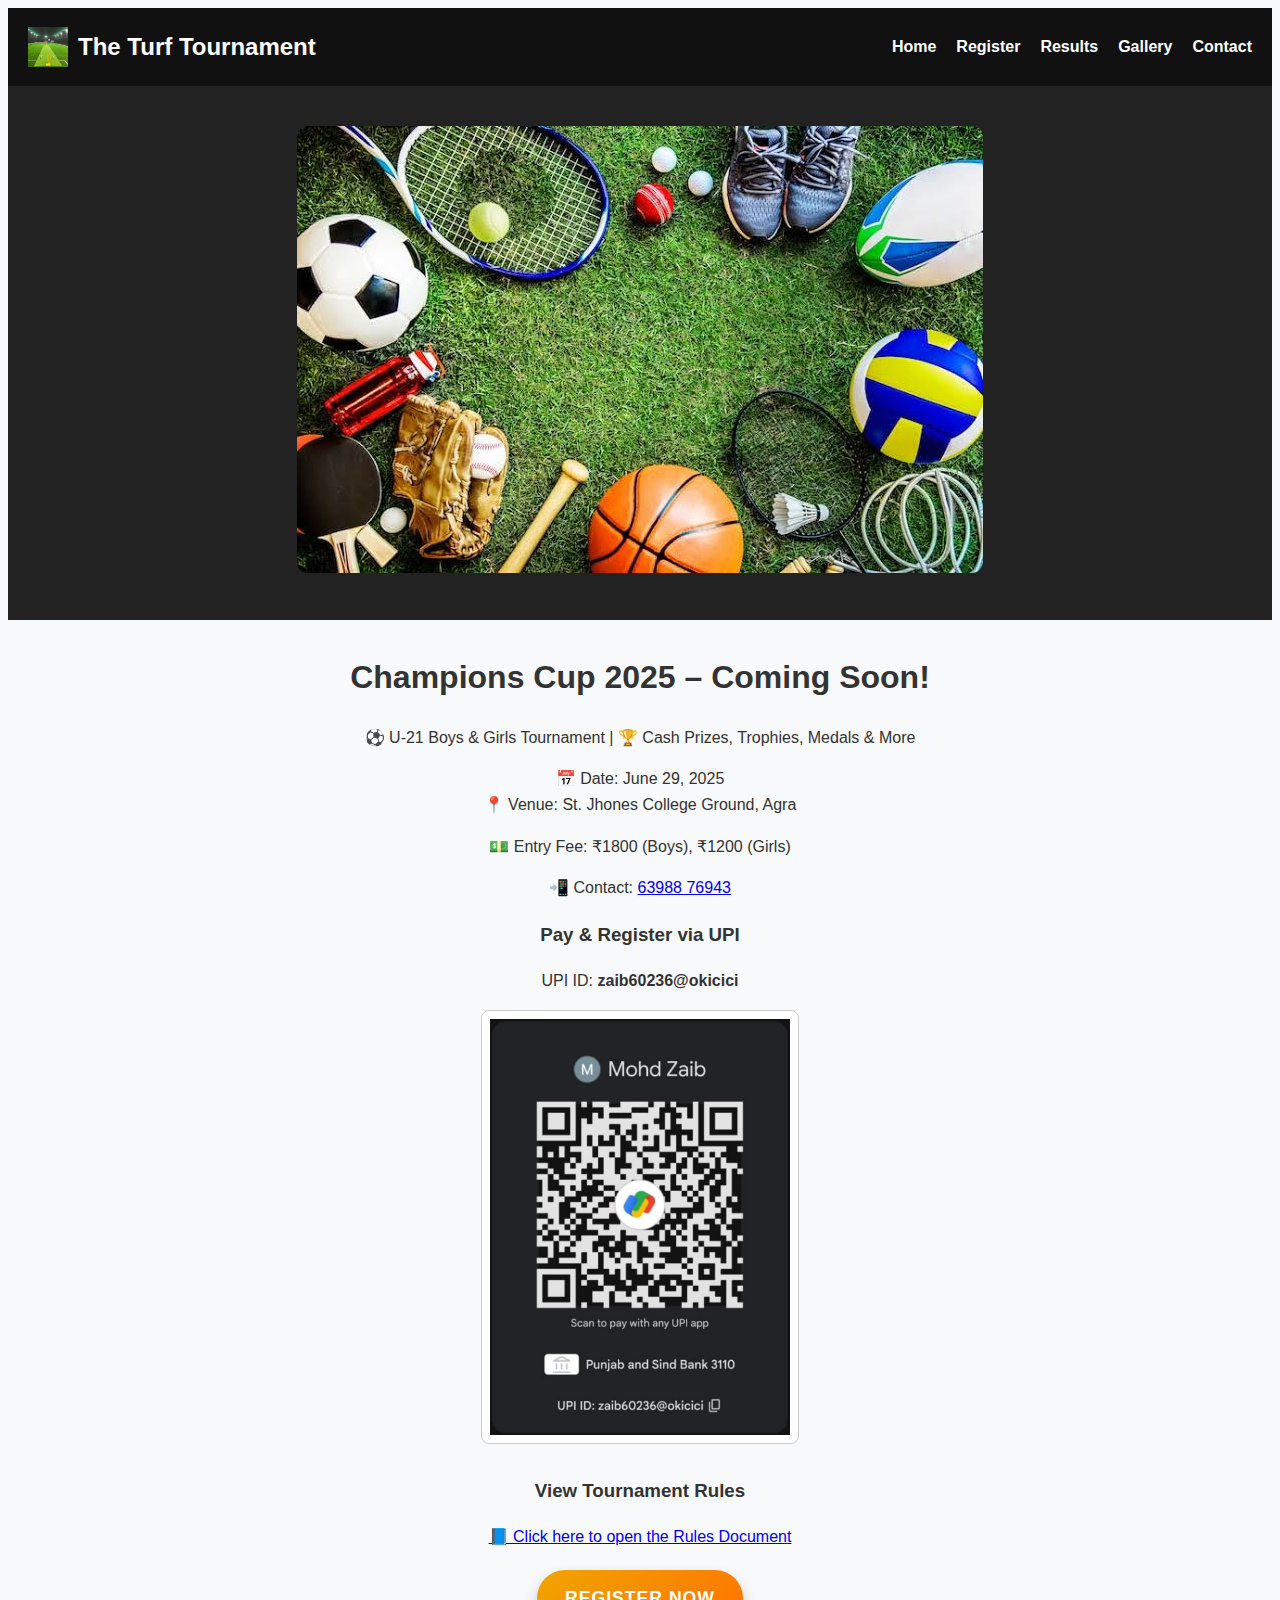
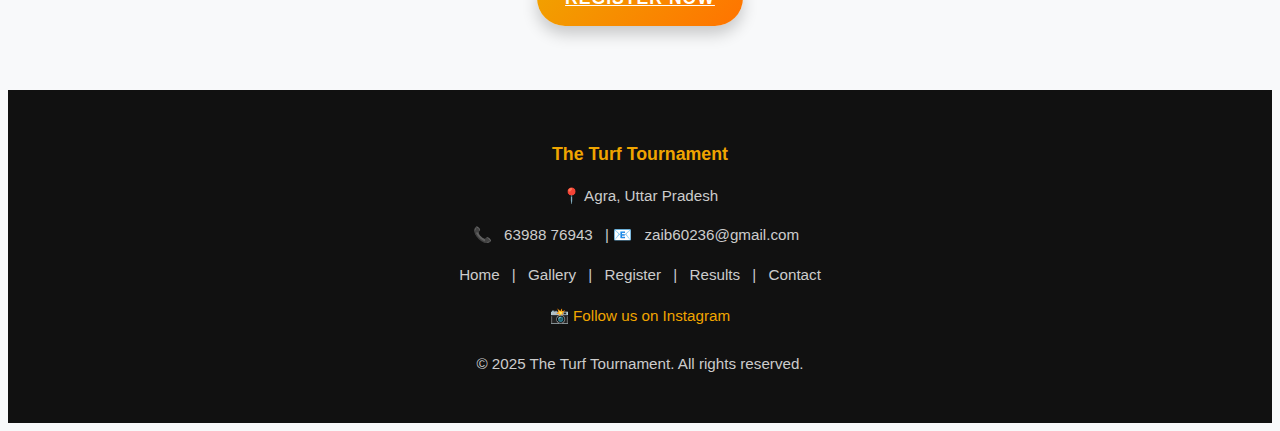
<file: index.html>
<!DOCTYPE html>
<html lang="en">
<head>
  <meta charset="UTF-8" />
  <meta name="viewport" content="width=device-width, initial-scale=1.0"/>
  <title>The Turf Tournament</title>
  <link rel="stylesheet" href="style.css" />
</head>
<body>
  <!-- Header -->
  <header>
    <div class="logo">
      <img src="assets/logo.jpg" alt="Logo" />
      <span>The Turf Tournament</span>
    </div>
    <nav>
      <ul>
        <li><a href="index.html">Home</a></li>
        <li><a href="register.html">Register</a></li>
        <li><a href="results.html">Results</a></li>
        <li><a href="gallery.html">Gallery</a></li>
        <li><a href="contact.html">Contact</a></li>
      </ul>
    </nav>
  </header>

  <!-- Hero Image -->
  <section class="hero">
    <img src="assets/hero.jpg" alt="Tournament Banner" />
  </section>

  <!-- Main Content -->
  <main class="home">
    <h1>Champions Cup 2025 – Coming Soon!</h1>
    <p>⚽ U-21 Boys & Girls Tournament | 🏆 Cash Prizes, Trophies, Medals & More</p>
    <p>📅 Date: June 29, 2025<br>📍 Venue: St. Jhones College Ground, Agra</p>
    <p>💵 Entry Fee: ₹1800 (Boys), ₹1200 (Girls)</p>
    <p>📲 Contact: <a href="tel:6398876943">63988 76943</a></p>

    <!-- QR Section -->
    <div>
      <h3>Pay & Register via UPI</h3>
      <p>UPI ID: <strong>zaib60236@okicici</strong></p>
      <img src="assets/registration_qr.jpg" alt="UPI QR Code">
    </div>

    <!-- Rules Document -->
    <div style="margin-top: 2rem;">
  <h3>View Tournament Rules</h3>
  <a href="https://docs.google.com/document/d/1zvY1k4G-Qn6AjVnIL-GJ4rdXtSx7MEQgfDjCD98k9gQ/edit?usp=drivesdk" target="_blank">
    📘 Click here to open the Rules Document
  </a>
    </div>

    <!-- Register Button -->
    <a href="https://forms.gle/m45ZfDXyfZVNHvxv9" target="_blank" class="register-button">Register Now</a>
  </main>

  <!-- Footer -->
  <footer>
    <div>
      <h3 style="color: #f0a500; margin-bottom: 0.5rem;">The Turf Tournament</h3>
      <p>📍 Agra, Uttar Pradesh</p>
      <p>📞 <a href="tel:6398876943">63988 76943</a> |
         📧 <a href="mailto:zaib60236@gmail.com">zaib60236@gmail.com</a></p>

      <div style="margin: 1rem 0;">
        <a href="index.html">Home</a> |
        <a href="gallery.html">Gallery</a> |
        <a href="register.html">Register</a> |
        <a href="results.html">Results</a> |
        <a href="contact.html">Contact</a>
      </div>

      <div style="margin-top: 1rem;">
        <a href="https://instagram.com/the_turf_tournament" target="_blank" style="color: #f0a500;">
          📸 Follow us on Instagram
        </a>
      </div>

      <p style="margin-top: 1.5rem;">&copy; 2025 The Turf Tournament. All rights reserved.</p>
    </div>
  </footer>
</body>
</html>
</file>
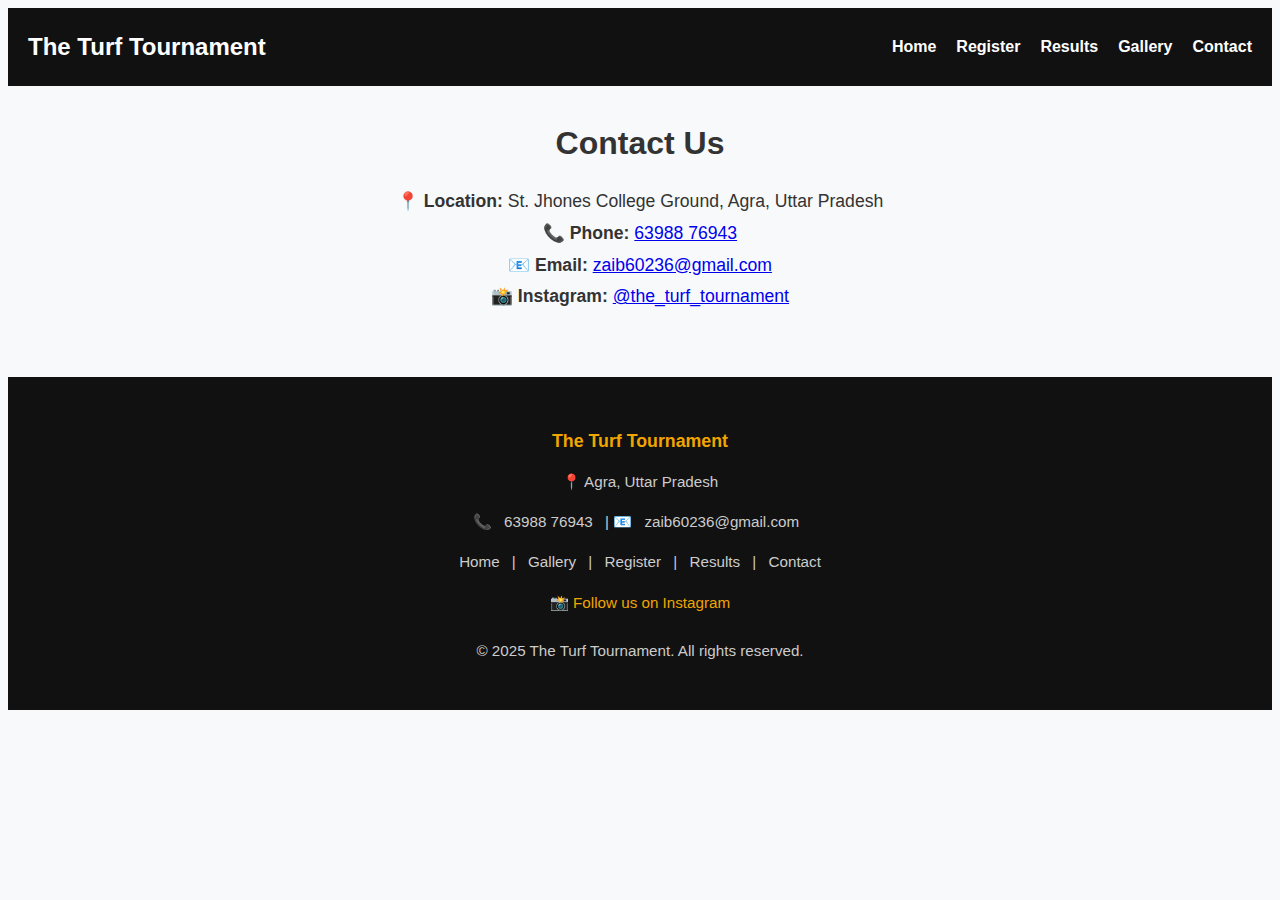
<file: contact.html>
<!DOCTYPE html>
<html lang="en">
<head>
  <meta charset="UTF-8" />
  <meta name="viewport" content="width=device-width, initial-scale=1.0" />
  <title>Contact - The Turf Tournament</title>
  <link rel="stylesheet" href="style.css" />
  <style>
    .contact-section {
      max-width: 960px;
      margin: 2rem auto;
      padding: 0 1rem;
      text-align: center;
    }
    .contact-section h1 {
      margin-bottom: 1rem;
    }
    .contact-details {
      font-size: 1.1rem;
      line-height: 1.8;
    }
  </style>
</head>
<body>
  <header>
    <div class="logo">The Turf Tournament</div>
    <nav>
      <ul>
        <li><a href="index.html">Home</a></li>
        <li><a href="register.html">Register</a></li>
        <li><a href="results.html">Results</a></li>
        <li><a href="gallery.html">Gallery</a></li>
        <li><a href="contact.html" class="active">Contact</a></li>
      </ul>
    </nav>
  </header>

  <main class="contact-section">
    <h1>Contact Us</h1>
    <p class="contact-details">
      📍 <strong>Location:</strong> St. Jhones College Ground, Agra, Uttar Pradesh<br>
      📞 <strong>Phone:</strong> <a href="tel:6398876943">63988 76943</a><br>
      📧 <strong>Email:</strong> <a href="mailto:zaib60236@gmail.com">zaib60236@gmail.com</a><br>
      📸 <strong>Instagram:</strong> <a href="https://instagram.com/the_turf_tournament" target="_blank">@the_turf_tournament</a>
    </p>
  </main>

  <footer style="background-color: #111; color: #ccc; padding: 2rem 1rem; text-align: center; font-size: 0.95rem; margin-top: 4rem;">
    <div style="max-width: 1200px; margin: auto;">
      <h3 style="color: #f0a500; margin-bottom: 0.5rem;">The Turf Tournament</h3>
      <p>📍 Agra, Uttar Pradesh</p>
      <p>📞 <a href="tel:6398876943" style="color: #ccc; text-decoration: none;">63988 76943</a> | 📧 <a href="mailto:zaib60236@gmail.com" style="color: #ccc; text-decoration: none;">zaib60236@gmail.com</a></p>
      <div style="margin: 1rem 0;">
        <a href="index.html" style="margin: 0 0.5rem; color: #ccc; text-decoration: none;">Home</a> |
        <a href="gallery.html" style="margin: 0 0.5rem; color: #ccc; text-decoration: none;">Gallery</a> |
        <a href="register.html" style="margin: 0 0.5rem; color: #ccc; text-decoration: none;">Register</a> |
        <a href="results.html" style="margin: 0 0.5rem; color: #ccc; text-decoration: none;">Results</a> |
        <a href="contact.html" style="margin: 0 0.5rem; color: #ccc; text-decoration: none;">Contact</a>
      </div>
      <div style="margin-top: 1rem;">
        <a href="https://instagram.com/the_turf_tournament" target="_blank" style="color: #f0a500; text-decoration: none;">📸 Follow us on Instagram</a>
      </div>
      <p style="margin-top: 1.5rem;">&copy; 2025 The Turf Tournament. All rights reserved.</p>
    </div>
  </footer>
</body>
</html>
</file>
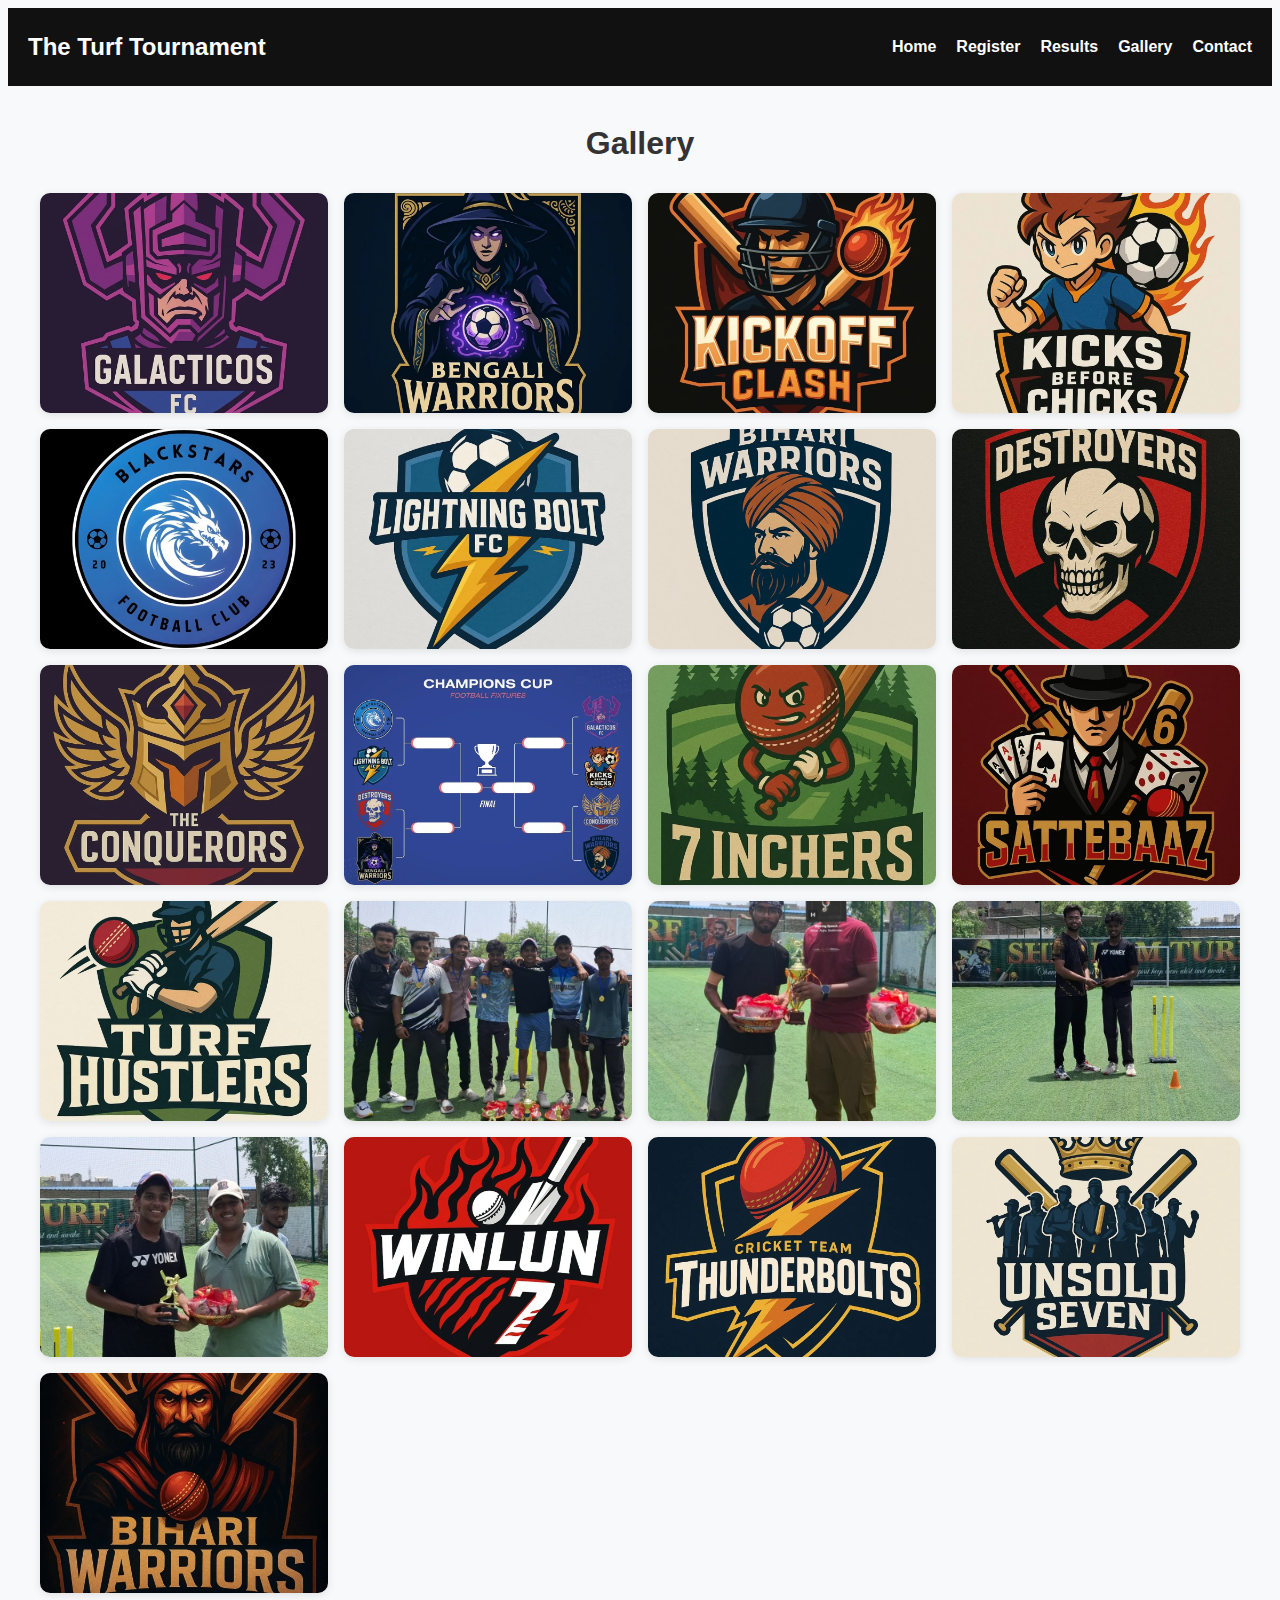
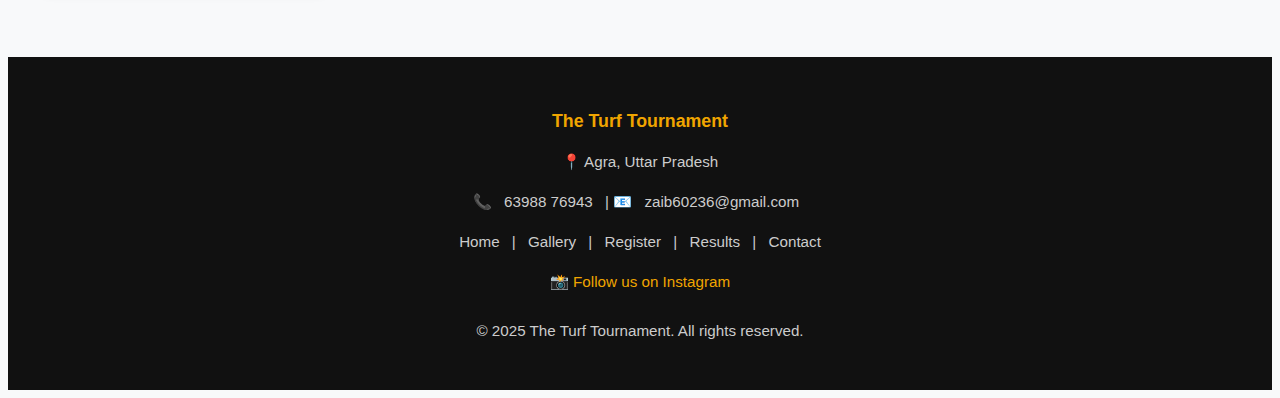
<file: gallery.html>
<!DOCTYPE html>
<html lang="en">
<head>
  <meta charset="UTF-8" />
  <meta name="viewport" content="width=device-width, initial-scale=1.0"/>
  <title>Gallery - The Turf Tournament</title>
  <link rel="stylesheet" href="style.css" />
  <style>
    .gallery {
      max-width: 1200px;
      margin: 2rem auto;
      padding: 0 1rem;
    }
    .gallery h1 {
      text-align: center;
      margin-bottom: 1.5rem;
    }
    .gallery-grid {
      display: grid;
      grid-template-columns: repeat(auto-fit, minmax(250px, 1fr));
      gap: 1rem;
    }
    .gallery-grid img {
      width: 100%;
      height: 220px;
      object-fit: cover;
      border-radius: 10px;
      box-shadow: 0 2px 8px rgba(0, 0, 0, 0.1);
      transition: transform 0.3s;
    }
    .gallery-grid img:hover {
      transform: scale(1.03);
    }
  </style>
</head>
<body>
  <header>
    <div class="logo">The Turf Tournament</div>
    <nav>
      <ul>
        <li><a href="index.html">Home</a></li>
        <li><a href="register.html">Register</a></li>
        <li><a href="results.html">Results</a></li>
        <li><a href="gallery.html" class="active">Gallery</a></li>
        <li><a href="contact.html">Contact</a></li>
      </ul>
    </nav>
  </header>

  <main class="gallery">
    <h1>Gallery</h1>
    <div class="gallery-grid">
      <!-- Update paths if needed -->
      <img src="assets/gallery1.jpg" alt="Tournament Photo 1" />
      <img src="assets/gallery2.jpg" alt="Tournament Photo 2" />
      <img src="assets/gallery3.jpg" alt="Tournament Photo 3" />
      <img src="assets/gallery4.jpg" alt="Tournament Photo 4" />
      <img src="assets/gallery5.jpg" alt="Tournament Photo 5" />
      <img src="assets/gallery6.jpg" alt="Tournament Photo 6" />
      <img src="assets/gallery7.jpg" alt="Tournament Photo 7" />
      <img src="assets/gallery8.jpg" alt="Tournament Photo 8" />
      <img src="assets/gallery9.jpg" alt="Tournament Photo 9" />
      <img src="assets/gallery10.jpg" alt="Tournament Photo 10" />
      <img src="assets/gallery11.jpg" alt="Tournament Photo 11" />
      <img src="assets/gallery12.jpg" alt="Tournament Photo 12" />
      <img src="assets/gallery13.jpg" alt="Tournament Photo 13" />
      <img src="assets/gallery14.jpg" alt="Tournament Photo 14" />
      <img src="assets/gallery15.jpg" alt="Tournament Photo 15" />
      <img src="assets/gallery16.jpg" alt="Tournament Photo 16" />
      <img src="assets/gallery17.jpg" alt="Tournament Photo 17" />
      <img src="assets/gallery18.jpg" alt="Tournament Photo 18" />
      <img src="assets/gallery19.jpg" alt="Tournament Photo 19" />
      <img src="assets/gallery20.jpg" alt="Tournament Photo 20" />
      <img src="assets/gallery21.jpg" alt="Tournament Photo 21" />
    </div>
  </main>

  <footer style="background-color: #111; color: #ccc; padding: 2rem 1rem; text-align: center; font-size: 0.95rem; margin-top: 4rem;">
    <div style="max-width: 1200px; margin: auto;">
      <h3 style="color: #f0a500;">The Turf Tournament</h3>
      <p>📍 Agra, Uttar Pradesh</p>
      <p>📞 <a href="tel:6398876943" style="color: #ccc;">63988 76943</a> | 📧 <a href="mailto:zaib60236@gmail.com" style="color: #ccc;">zaib60236@gmail.com</a></p>
      <div style="margin: 1rem 0;">
        <a href="index.html" style="margin: 0 0.5rem; color: #ccc;">Home</a> |
        <a href="gallery.html" style="margin: 0 0.5rem; color: #ccc;">Gallery</a> |
        <a href="register.html" style="margin: 0 0.5rem; color: #ccc;">Register</a> |
        <a href="results.html" style="margin: 0 0.5rem; color: #ccc;">Results</a> |
        <a href="contact.html" style="margin: 0 0.5rem; color: #ccc;">Contact</a>
      </div>
      <div style="margin-top: 1rem;">
        <a href="https://instagram.com/the_turf_tournament" target="_blank" style="color: #f0a500;">📸 Follow us on Instagram</a>
      </div>
      <p style="margin-top: 1.5rem;">&copy; 2025 The Turf Tournament. All rights reserved.</p>
    </div>
  </footer>
</body>
</html>
</file>
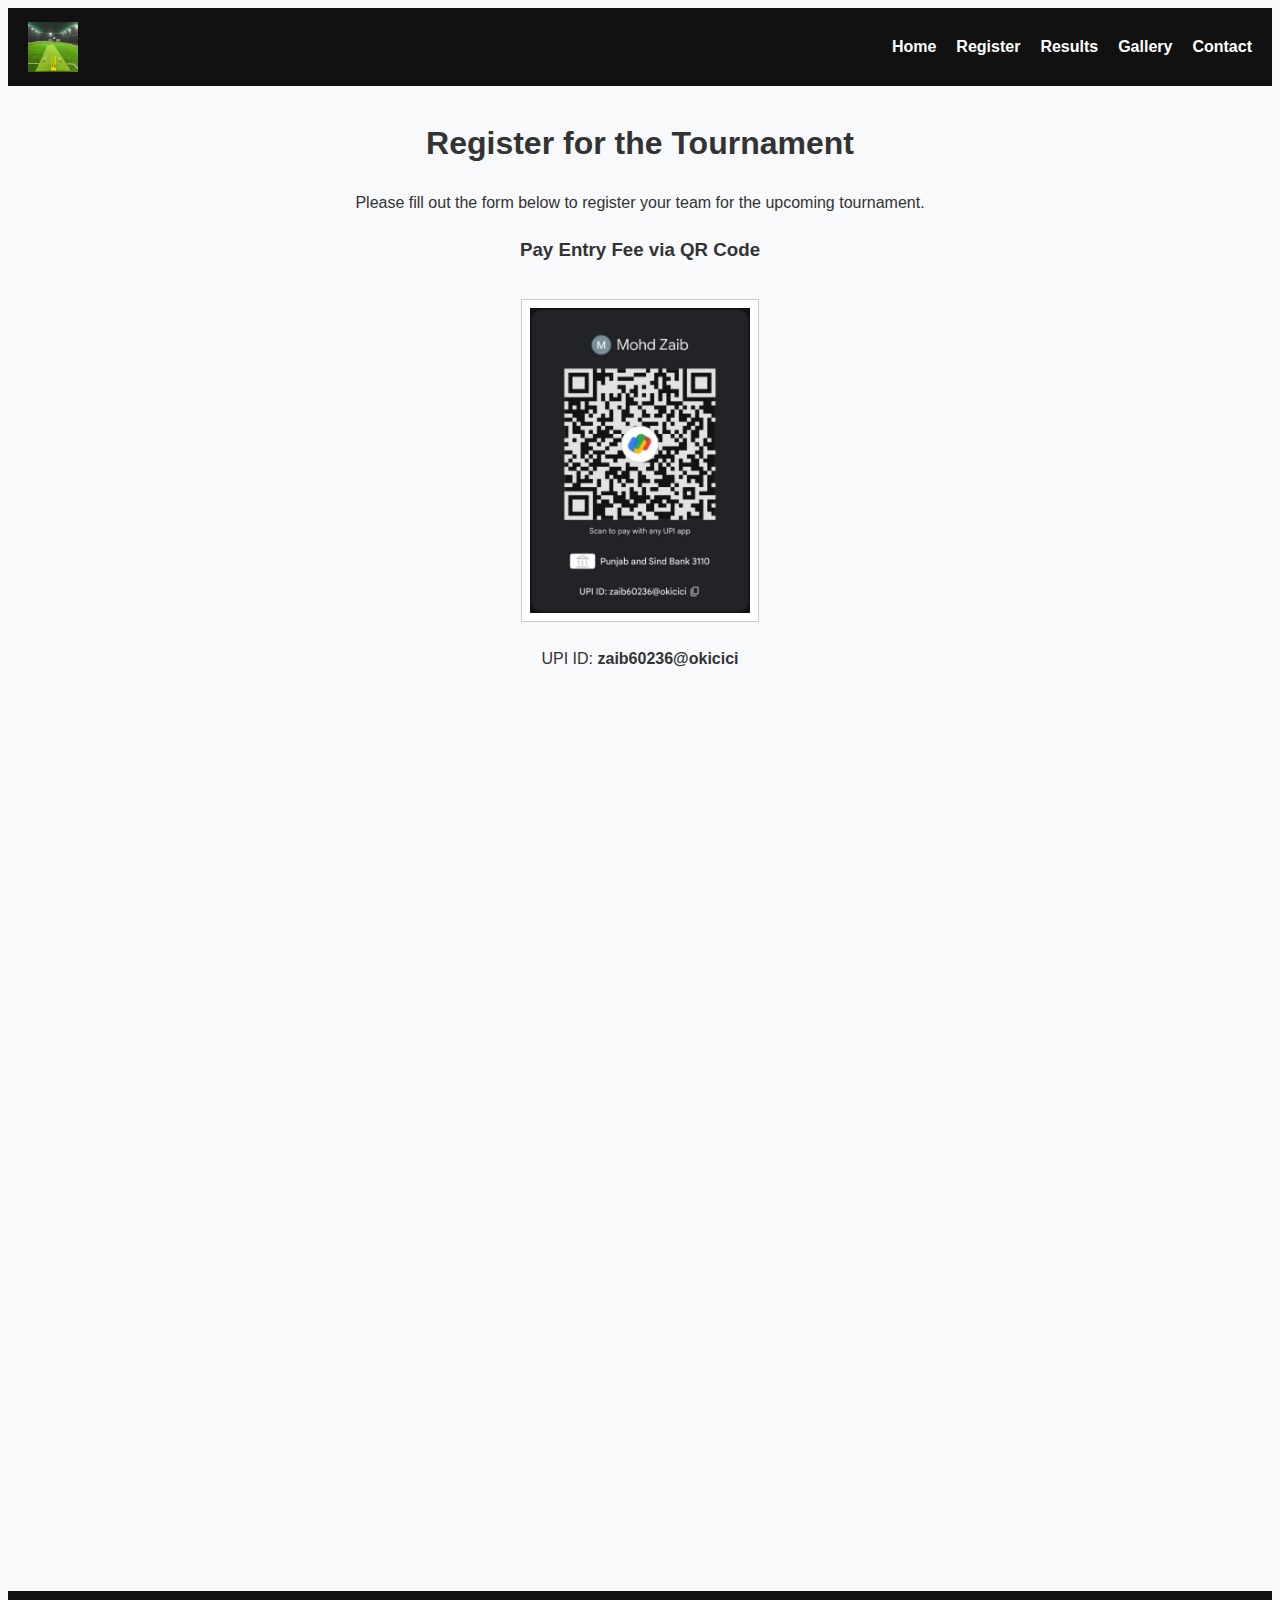
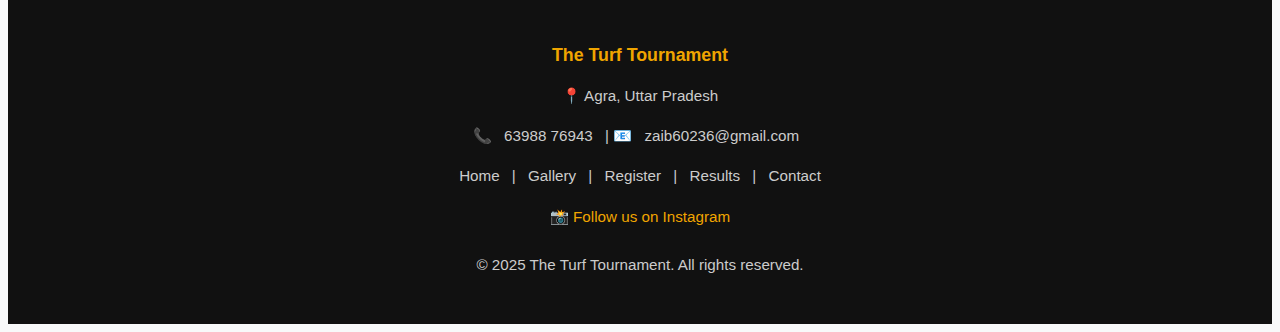
<file: register.html>
<!DOCTYPE html>
<html lang="en">
<head>
  <meta charset="UTF-8" />
  <meta name="viewport" content="width=device-width, initial-scale=1.0" />
  <title>Register - The Turf Tournament</title>
  <link rel="stylesheet" href="style.css" />
  <style>
    iframe {
      width: 100%;
      height: 800px;
      border: none;
      margin-top: 2rem;
    }
    .register-section {
      max-width: 960px;
      margin: 2rem auto;
      padding: 0 1rem;
      text-align: center;
    }
    .qr-section img {
      width: 220px;
      height: auto;
      margin-top: 1rem;
      border: 1px solid #ccc;
      padding: 8px;
      background: white;
    }
  </style>
</head>
<body>
  <header>
  <div class="logo">
    <img src="assets/logo.jpg" alt="The Turf Tournament" style="height: 50px;" />
  </div>
  <nav>
    <ul>
      <li><a href="index.html">Home</a></li>
      <li><a href="register.html">Register</a></li>
      <li><a href="results.html">Results</a></li>
      <li><a href="gallery.html">Gallery</a></li>
      <li><a href="contact.html">Contact</a></li>
    </ul>
  </nav>
  </header>

  <main class="register-section">
    <h1>Register for the Tournament</h1>
    <p>Please fill out the form below to register your team for the upcoming tournament.</p>
    
    <div class="qr-section">
      <h3>Pay Entry Fee via QR Code</h3>
      <img src="assets/registration_qr.jpg" alt="UPI QR Code for Registration">
      <p>UPI ID: <strong>zaib60236@okicici</strong></p>
    </div>

    <iframe src="https://forms.gle/QPhL9hXyL2fdMh2N7" allowfullscreen></iframe>
  </main>

  <footer style="background-color: #111; color: #ccc; padding: 2rem 1rem; text-align: center; font-size: 0.95rem; margin-top: 4rem;">
    <div style="max-width: 1200px; margin: auto;">
      <h3 style="color: #f0a500; margin-bottom: 0.5rem;">The Turf Tournament</h3>
      <p>📍 Agra, Uttar Pradesh</p>
      <p>📞 <a href="tel:6398876943" style="color: #ccc; text-decoration: none;">63988 76943</a> |
         📧 <a href="mailto:zaib60236@gmail.com" style="color: #ccc; text-decoration: none;">zaib60236@gmail.com</a></p>
      <div style="margin: 1rem 0;">
        <a href="index.html" style="margin: 0 0.5rem; color: #ccc; text-decoration: none;">Home</a> |
        <a href="gallery.html" style="margin: 0 0.5rem; color: #ccc; text-decoration: none;">Gallery</a> |
        <a href="register.html" style="margin: 0 0.5rem; color: #ccc; text-decoration: none;">Register</a> |
        <a href="results.html" style="margin: 0 0.5rem; color: #ccc; text-decoration: none;">Results</a> |
        <a href="contact.html" style="margin: 0 0.5rem; color: #ccc; text-decoration: none;">Contact</a>
      </div>
      <div style="margin-top: 1rem;">
        <a href="https://instagram.com/the_turf_tournament" target="_blank" style="color: #f0a500; text-decoration: none;">📸 Follow us on Instagram</a>
      </div>
      <p style="margin-top: 1.5rem;">&copy; 2025 The Turf Tournament. All rights reserved.</p>
    </div>
  </footer>
</body>
</html>
</file>
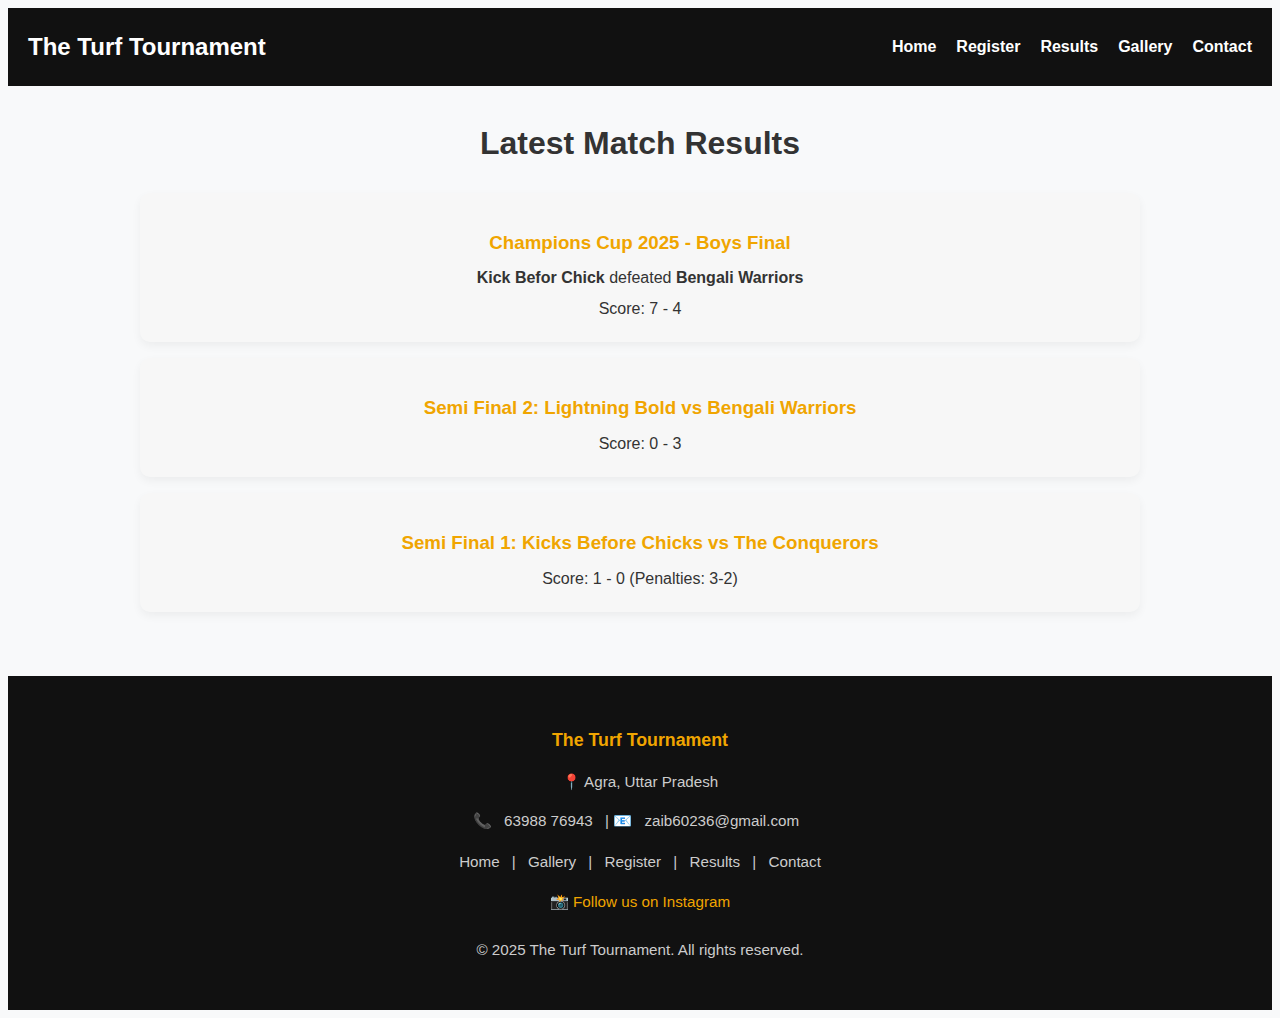
<file: results.html>
<!DOCTYPE html>
<html lang="en">
<head>
  <meta charset="UTF-8" />
  <meta name="viewport" content="width=device-width, initial-scale=1.0"/>
  <title>Results - The Turf Tournament</title>
  <link rel="stylesheet" href="style.css" />
  <style>
    .results {
      max-width: 1000px;
      margin: 2rem auto;
      padding: 0 1rem;
      text-align: center;
    }

    .results h1 {
      font-size: 2rem;
      margin-bottom: 1.5rem;
    }

    .result-entry {
      background-color: #f7f7f7;
      padding: 1rem;
      margin-bottom: 1rem;
      border-radius: 10px;
      box-shadow: 0 4px 10px rgba(0,0,0,0.05);
    }

    .result-entry h3 {
      color: #f0a500;
      margin-bottom: 0.5rem;
    }

    .result-entry p {
      margin: 0.3rem 0;
      font-size: 1rem;
    }
  </style>
</head>
<body>
  <header>
    <div class="logo">The Turf Tournament</div>
    <nav>
      <ul>
        <li><a href="index.html">Home</a></li>
        <li><a href="register.html">Register</a></li>
        <li><a href="results.html" class="active">Results</a></li>
        <li><a href="gallery.html">Gallery</a></li>
        <li><a href="contact.html">Contact</a></li>
      </ul>
    </nav>
  </header>

  <main class="results">
    <h1>Latest Match Results</h1>

    <!-- Example Result Entries (Edit/Update as Needed) -->
    <div class="result-entry">
      <h3>Champions Cup 2025 - Boys Final</h3>
      <p><strong>Kick Befor Chick</strong> defeated <strong>Bengali Warriors</strong></p>
      <p>Score: 7 - 4</p>
    </div>

    <div class="result-entry">
      <h3>Semi Final 2: Lightning Bold vs Bengali Warriors</h3>
      <p>Score: 0 - 3</p>
    </div>

    <div class="result-entry">
    <h3>Semi Final 1: Kicks Before Chicks vs The Conquerors</h3>
      <p>Score: 1 - 0 (Penalties: 3-2)</p>
    </div>

    <!-- Add more results below -->

  </main>

  <footer style="background-color: #111; color: #ccc; padding: 2rem 1rem; text-align: center; font-size: 0.95rem; margin-top: 4rem;">
    <div style="max-width: 1200px; margin: auto;">
      <h3 style="color: #f0a500; margin-bottom: 0.5rem;">The Turf Tournament</h3>
      <p>📍 Agra, Uttar Pradesh</p>
      <p>📞 <a href="tel:6398876943" style="color: #ccc; text-decoration: none;">63988 76943</a> | 📧 <a href="mailto:zaib60236@gmail.com" style="color: #ccc; text-decoration: none;">zaib60236@gmail.com</a></p>
      <div style="margin: 1rem 0;">
        <a href="index.html" style="margin: 0 0.5rem; color: #ccc; text-decoration: none;">Home</a> |
        <a href="gallery.html" style="margin: 0 0.5rem; color: #ccc; text-decoration: none;">Gallery</a> |
        <a href="register.html" style="margin: 0 0.5rem; color: #ccc; text-decoration: none;">Register</a> |
        <a href="results.html" style="margin: 0 0.5rem; color: #ccc; text-decoration: none;">Results</a> |
        <a href="contact.html" style="margin: 0 0.5rem; color: #ccc; text-decoration: none;">Contact</a>
      </div>
      <div style="margin-top: 1rem;">
        <a href="https://instagram.com/the_turf_tournament" target="_blank" style="color: #f0a500; text-decoration: none;">📸 Follow us on Instagram</a>
      </div>
      <p style="margin-top: 1.5rem;">&copy; 2025 The Turf Tournament. All rights reserved.</p>
    </div>
  </footer>
</body>
</html>
</file>
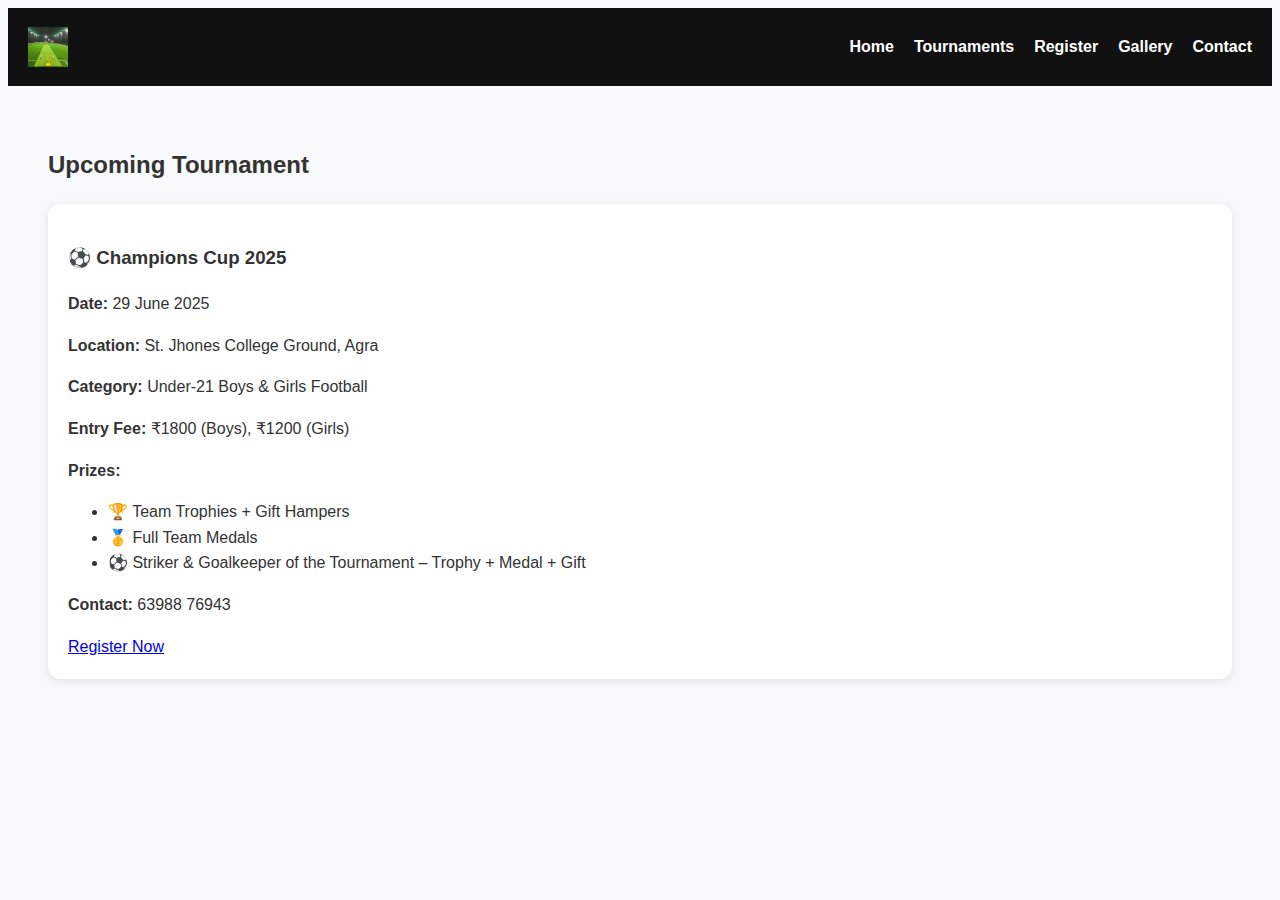
<file: tournaments.html>
<!DOCTYPE html>
<html lang="en">
<head>
  <meta charset="UTF-8" />
  <meta name="viewport" content="width=device-width, initial-scale=1.0"/>
  <title>Tournaments – The Turf Tournament</title>
  <link rel="stylesheet" href="style.css" />
</head>
<body>
  <header>
    <div class="logo">
      <img src="assets/logo.png" alt="Turf Tournament Logo" />
    </div>
    <nav>
      <ul>
        <li><a href="index.html">Home</a></li>
        <li><a href="tournaments.html" class="active">Tournaments</a></li>
        <li><a href="register.html">Register</a></li>
        <li><a href="gallery.html">Gallery</a></li>
        <li><a href="contact.html">Contact</a></li>
      </ul>
    </nav>
  </header>

  <section class="tournament-list" style="padding: 40px;">
    <h2>Upcoming Tournament</h2>
    
    <div class="tournament-card" style="background:#fff; padding:20px; border-radius:12px; box-shadow: 0 2px 10px rgba(0,0,0,0.1); margin-top:20px;">
      <h3>⚽ Champions Cup 2025</h3>
      <p><strong>Date:</strong> 29 June 2025</p>
      <p><strong>Location:</strong> St. Jhones College Ground, Agra</p>
      <p><strong>Category:</strong> Under-21 Boys & Girls Football</p>
      <p><strong>Entry Fee:</strong> ₹1800 (Boys), ₹1200 (Girls)</p>
      <p><strong>Prizes:</strong></p>
      <ul>
        <li>🏆 Team Trophies + Gift Hampers</li>
        <li>🥇 Full Team Medals</li>
        <li>⚽ Striker & Goalkeeper of the Tournament – Trophy + Medal + Gift</li>
      </ul>
      <p><strong>Contact:</strong> 63988 76943</p>
      <a href="register.html" class="btn">Register Now</a>
    </div>
  </section>
</body>
</html>
</file>
<file: style.css>
/* Reset default styles */

{ margin: 0; padding: 0; box-sizing: border-box; }


body { font-family: 'Segoe UI', Tahoma, Geneva, Verdana, sans-serif; line-height: 1.6; background-color: #f8f9fa; color: #333; }

header { background: #111; color: #fff; padding: 10px 20px; display: flex; align-items: center; justify-content: space-between; flex-wrap: wrap; }

.logo { display: flex; align-items: center; gap: 10px; font-size: 1.5rem; font-weight: bold; color: #fff; }

.logo img { height: 40px; width: auto; }

nav ul { list-style: none; display: flex; gap: 20px; }

nav a { color: #fff; text-decoration: none; font-weight: 600; }

nav a:hover { color: #00e0ff; }

.hero { text-align: center; padding: 40px 20px; background-color: #222; color: white; }

.hero img { max-width: 100%; height: auto; border-radius: 10px; }

main.home { max-width: 800px; margin: 2rem auto; padding: 0 1rem; text-align: center; }

main.home img { margin-top: 1rem; max-width: 300px; width: 100%; height: auto; display: block; margin-left: auto; margin-right: auto; border: 1px solid #ccc; padding: 8px; background: white; border-radius: 8px; }

.register-button { display: inline-block; padding: 14px 28px; background: linear-gradient(135deg, #f0a500, #ff7300); color: white; font-size: 1.1rem; font-weight: bold; border: none; border-radius: 50px; cursor: pointer; text-transform: uppercase; letter-spacing: 1px; box-shadow: 0 8px 16px rgba(0, 0, 0, 0.2); transition: all 0.3s ease; margin-top: 20px; }

.register-button:hover { transform: scale(1.05); background: linear-gradient(135deg, #ff7300, #f0a500); box-shadow: 0 10px 20px rgba(0, 0, 0, 0.3); }

footer { background-color: #111; color: #ccc; padding: 2rem 1rem; text-align: center; font-size: 0.95rem; margin-top: 4rem; }

footer a { color: #ccc; text-decoration: none; margin: 0 0.5rem; }

footer a:hover { color: #fff; }

footer h3 { color: #f0a500; margin-bottom: 0.5rem; }
</file>
